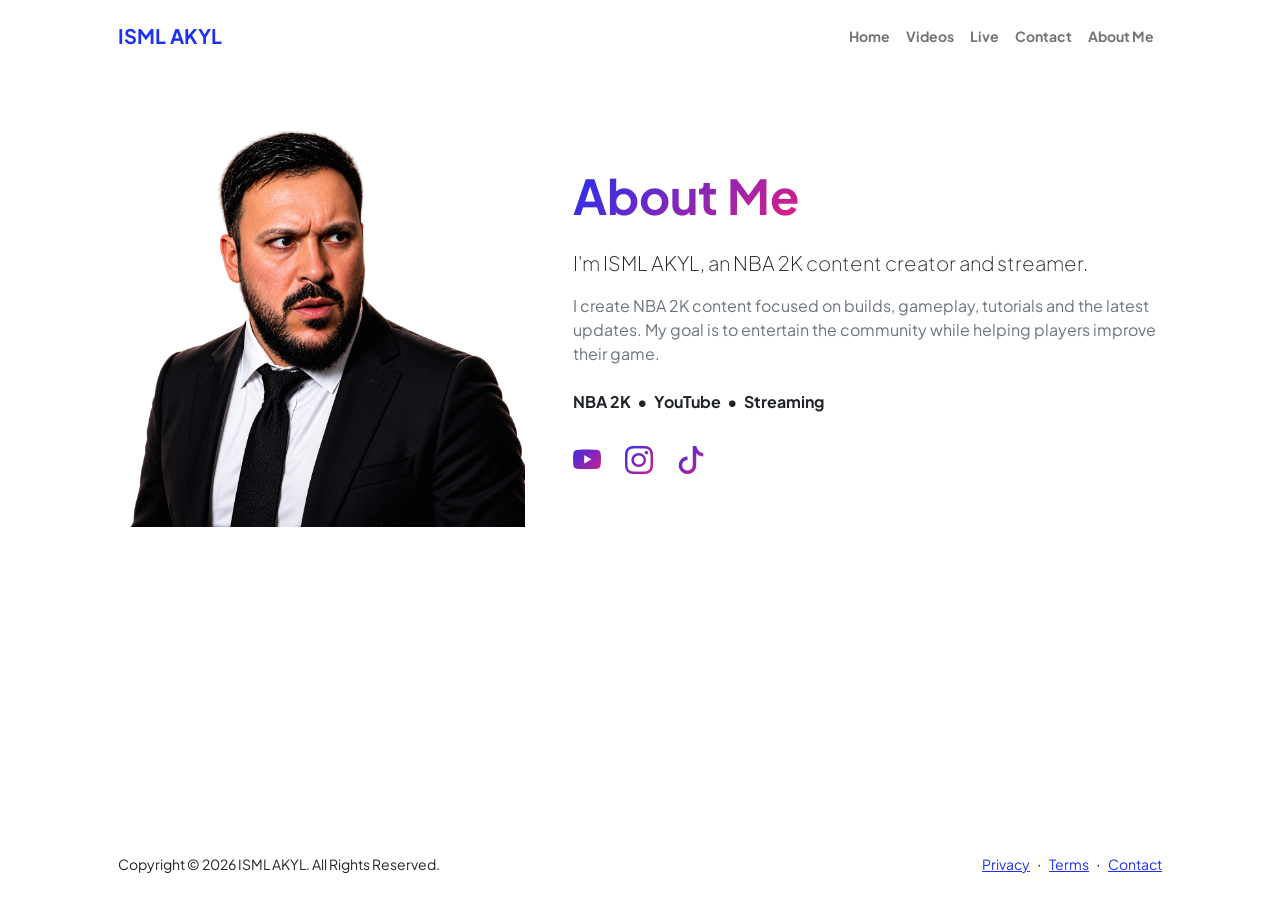
<file: contact.html>
<!DOCTYPE html>
<html lang="en">
    <head>
        <meta charset="utf-8" />
        <meta name="viewport" content="width=device-width, initial-scale=1, shrink-to-fit=no" />
        <meta name="description" content />
        <meta name="author" content />
        <title>Modern Business - Start Bootstrap Template</title>
        <!-- Favicon-->
        <link rel="icon" type="image/x-icon" href="assets/favicon.ico" />
        <!-- Custom Google font-->
        <link rel="preconnect" href="https://fonts.googleapis.com" />
        <link rel="preconnect" href="https://fonts.gstatic.com" crossorigin />
        <link href="https://fonts.googleapis.com/css2?family=Plus+Jakarta+Sans:wght@100;200;300;400;500;600;700;800;900&amp;display=swap" rel="stylesheet" />
        <!-- Bootstrap icons-->
        <link href="https://cdn.jsdelivr.net/npm/bootstrap-icons@1.8.1/font/bootstrap-icons.css" rel="stylesheet" />
        <!-- Core theme CSS (includes Bootstrap)-->
        <link href="css/styles.css" rel="stylesheet" />
    </head>
    <body class="d-flex flex-column">
        <main class="flex-shrink-0">
            <!-- Navigation-->
            <nav class="navbar navbar-expand-lg navbar-light bg-white py-3">
                <div class="container px-5">
<a class="navbar-brand" href="index.html"><span class="fw-bolder text-primary">ISML AKYL</span></a>                    <button class="navbar-toggler" type="button" data-bs-toggle="collapse" data-bs-target="#navbarSupportedContent" aria-controls="navbarSupportedContent" aria-expanded="false" aria-label="Toggle navigation"><span class="navbar-toggler-icon"></span></button>
                    <div class="collapse navbar-collapse" id="navbarSupportedContent">
                        <ul class="navbar-nav ms-auto mb-2 mb-lg-0 small fw-bolder">
                           <li class="nav-item"><a class="nav-link" href="index.html">Home</a></li>
<li class="nav-item"><a class="nav-link" href="resume.html">Videos</a></li>
<li class="nav-item"><a class="nav-link" href="projects.html">Live</a></li>
<li class="nav-item"><a class="nav-link" href="index.html#contact">Contact</a></li>
<li class="nav-item"><a class="nav-link" href="contact.html">About Me</a></li>
                    </div>
                </div>
            </nav>
            <!-- Page content-->
            <section class="py-5">
                <div class="container px-5">
                    <!-- Contact form-->
                <div class="row align-items-center gx-5">

    <div class="col-lg-5 text-center mb-5 mb-lg-0">
        <img src="assets/ismail.png"
             class="img-fluid"
             alt="ISML AKYL"
             style="max-height: 430px;">
    </div>

    <div class="col-lg-7">
        <h1 class="display-5 fw-bolder mb-4">
            <span class="text-gradient d-inline">About Me</span>
        </h1>

        <p class="lead fw-light mb-3">
            I'm ISML AKYL, an NBA 2K content creator and streamer.
        </p>

        <p class="text-muted mb-4">
            I create NBA 2K content focused on builds, gameplay,
            tutorials and the latest updates. My goal is to entertain
            the community while helping players improve their game.
        </p>

        <p class="fw-bold mb-4">
            NBA 2K &nbsp;•&nbsp; YouTube &nbsp;•&nbsp; Streaming
        </p>

        <div class="d-flex gap-4 fs-3">
            <a class="text-gradient"
               href="https://www.youtube.com/@ismlakyl"
               target="_blank"><i class="bi bi-youtube"></i></a>

            <a class="text-gradient"
               href="https://www.instagram.com/avantgarde_4life/"
               target="_blank"><i class="bi bi-instagram"></i></a>

            <a class="text-gradient"
               href="https://www.tiktok.com/@sar9ine"
               target="_blank"><i class="bi bi-tiktok"></i></a>
        </div>
    </div>

</div>

</div>
</section> 
        </main>
        <!-- Footer-->
        <footer class="bg-white py-4 mt-auto">
            <div class="container px-5">
                <div class="row align-items-center justify-content-between flex-column flex-sm-row">
<div class="col-auto"><div class="small m-0">Copyright &copy; 2026 ISML AKYL. All Rights Reserved.</div></div>                    <div class="col-auto">
                        <a class="small" href="#!">Privacy</a>
                        <span class="mx-1">&middot;</span>
                        <a class="small" href="#!">Terms</a>
                        <span class="mx-1">&middot;</span>
                        <a class="small" href="#!">Contact</a>
                    </div>
                </div>
            </div>
        </footer>
        <!-- Bootstrap core JS-->
        <script src="https://cdn.jsdelivr.net/npm/bootstrap@5.2.3/dist/js/bootstrap.bundle.min.js"></script>
        <!-- Core theme JS-->
        <script src="js/scripts.js"></script>
        <!-- * * * * * * * * * * * * * * * * * * * * * * * * * * * * * * * * * * * * * * * *-->
        <!-- * *                               SB Forms JS                               * *-->
        <!-- * * Activate your form at https://startbootstrap.com/solution/contact-forms * *-->
        <!-- * * * * * * * * * * * * * * * * * * * * * * * * * * * * * * * * * * * * * * * *-->
        <script src="https://cdn.startbootstrap.com/sb-forms-latest.js"></script>
    </body>
</html>
</file>
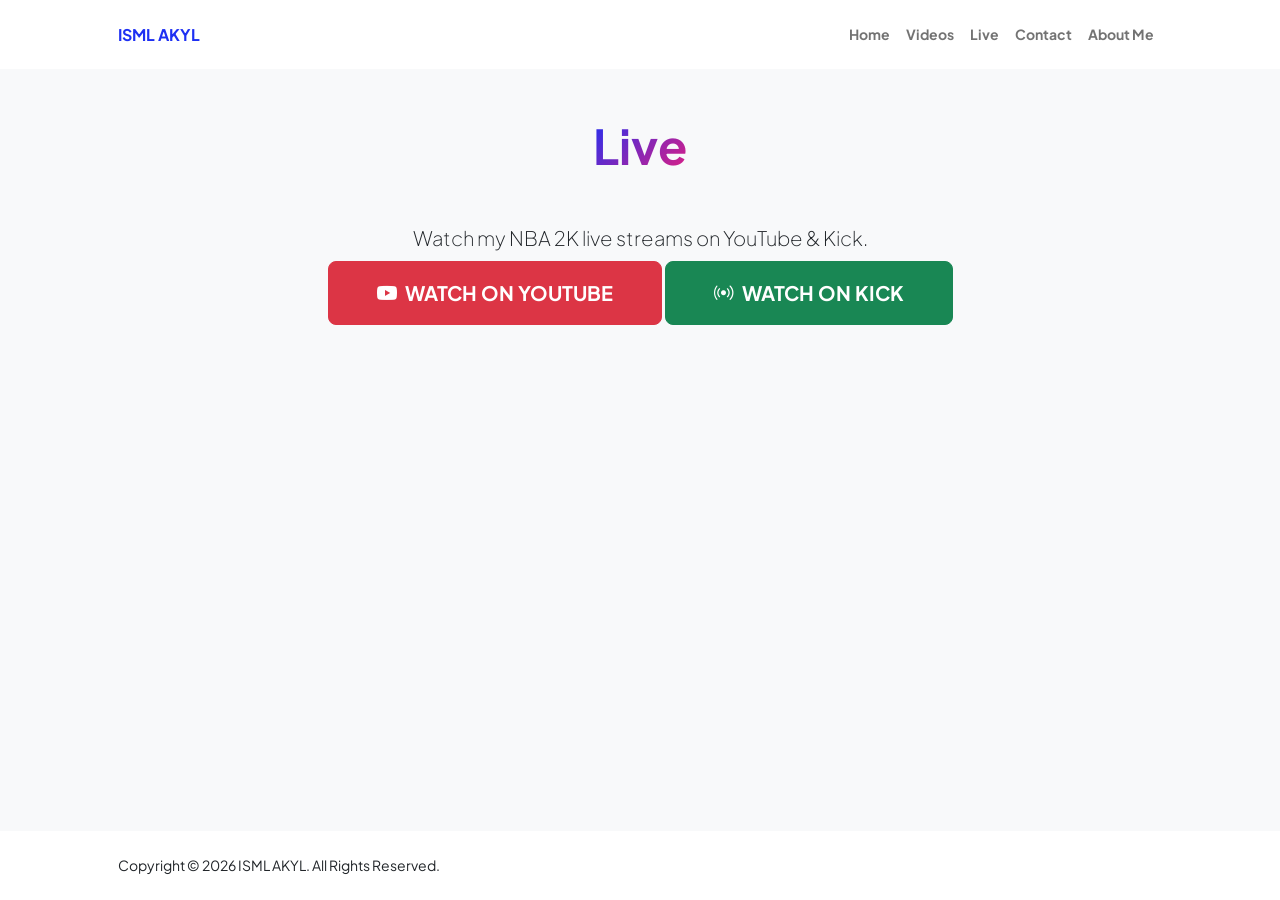
<file: projects-backup.html>
<!DOCTYPE html>
<html lang="en">
    <head>
        <meta charset="utf-8" />
        <meta name="viewport" content="width=device-width, initial-scale=1, shrink-to-fit=no" />
        <meta name="description" content="" />
        <meta name="author" content="" />
        <title>Modern Business - Start Bootstrap Template</title>
        <!-- Favicon-->
        <link rel="icon" type="image/x-icon" href="assets/favicon.ico" />
        <!-- Custom Google font-->
        <link rel="preconnect" href="https://fonts.googleapis.com" />
        <link rel="preconnect" href="https://fonts.gstatic.com" crossorigin />
        <link href="https://fonts.googleapis.com/css2?family=Plus+Jakarta+Sans:wght@100;200;300;400;500;600;700;800;900&amp;display=swap" rel="stylesheet" />
        <!-- Bootstrap icons-->
        <link href="https://cdn.jsdelivr.net/npm/bootstrap-icons@1.8.1/font/bootstrap-icons.css" rel="stylesheet" />
        <!-- Core theme CSS (includes Bootstrap)-->
        <link href="css/styles.css" rel="stylesheet" />
    </head>
    <body class="d-flex flex-column h-100 bg-light">
        <main class="flex-shrink-0">
            <!-- Navigation-->
            <nav class="navbar navbar-expand-lg navbar-light bg-white py-3">
                <div class="container px-5">
<span class="fw-bolder text-primary">ISML AKYL</span>                    <button class="navbar-toggler" type="button" data-bs-toggle="collapse" data-bs-target="#navbarSupportedContent" aria-controls="navbarSupportedContent" aria-expanded="false" aria-label="Toggle navigation"><span class="navbar-toggler-icon"></span></button>
                    <div class="collapse navbar-collapse" id="navbarSupportedContent">
                        <ul class="navbar-nav ms-auto mb-2 mb-lg-0 small fw-bolder">
                          <li class="nav-item"><a class="nav-link" href="index.html">Home</a></li>
<li class="nav-item"><a class="nav-link" href="resume.html">Videos</a></li>
<li class="nav-item"><a class="nav-link" href="projects.html">Live</a></li>
<li class="nav-item"><a class="nav-link" href="index.html#contact">Contact</a></li>
<li class="nav-item"><a class="nav-link" href="contact.html">About Me</a></li>
                   </ul> </div>
                </div>
            </nav>
            <!-- Projects Section-->
            <section class="py-5">
                <div class="container px-5 mb-5">
                    <div class="text-center mb-5">
                        <h1 class="display-5 fw-bolder mb-0"><span class="text-gradient d-inline">Live</span></h1>
                    </div>
                    <div class="row gx-5 justify-content-center">
                        <div class="col-lg-11 col-xl-9 col-xxl-8">
                          <div class="text-center">
<p class="lead fw-light mb-2">Watch my NBA 2K live streams on YouTube &amp; Kick.</p>
<a class="btn btn-danger btn-lg px-5 py-3 fw-bold"
           href="https://www.youtube.com/@ismlakyl"
           target="_blank">
            <i class="bi bi-youtube me-2"></i>WATCH ON YOUTUBE
        </a>

        <a class="btn btn-success btn-lg px-5 py-3 fw-bold"
           href="https://kick.com/ismlakyl_on_yt"
           target="_blank">
            <i class="bi bi-broadcast me-2"></i>WATCH ON KICK
        </a>
    </div>
</div>
                        </div>
                    </div>
            </section>
           
        </main>
        <!-- Footer-->
        <footer class="bg-white py-4 mt-auto">
            <div class="container px-5">
                <div class="row align-items-center justify-content-between flex-column flex-sm-row">
<div class="col-auto"><div class="small m-0">Copyright &copy; 2026 ISML AKYL. All Rights Reserved.</div></div>
            </div>
			 </div>	
        </footer>
        <!-- Bootstrap core JS-->
        <script src="https://cdn.jsdelivr.net/npm/bootstrap@5.2.3/dist/js/bootstrap.bundle.min.js"></script>
        <!-- Core theme JS-->
        <script src="js/scripts.js"></script>
    </body>
</html>
</file>
